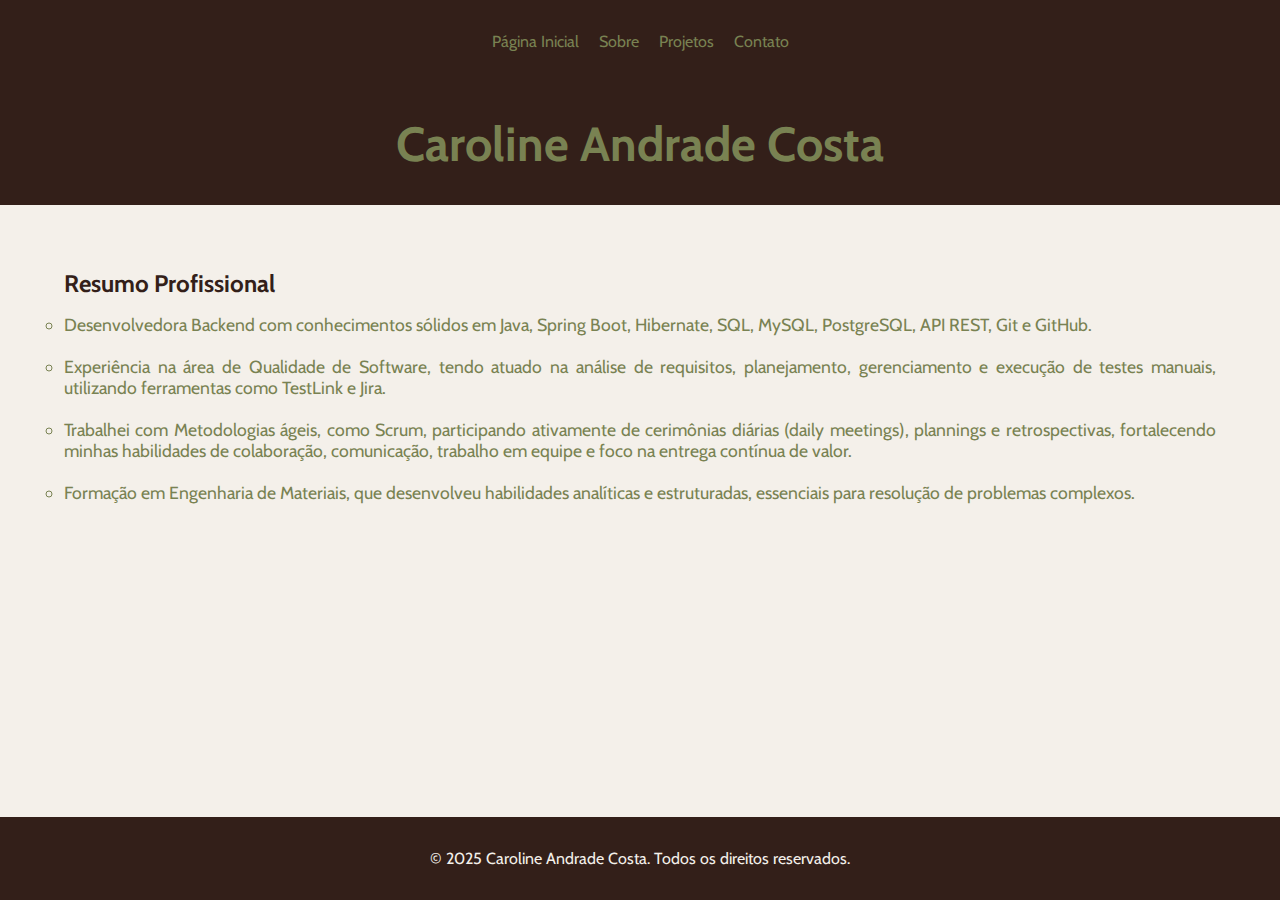
<file: index.html>
<!DOCTYPE html>
<html lang="en">

<head>
    <meta charset="UTF-8">
    <meta name="viewport" content="width=device-width, initial-scale=1.0">
    <link rel="stylesheet" href="./css/index.css">
    <title>Portfólio Caroline</title>
</head>

<body>
    <div class="container">
        <nav>
            <ul>
                <a href="index.html" target="_blank">
                    <li>Página Inicial</li>
                </a>
                <a href="sobre.html" target="_blank">
                    <li>Sobre</li>
                </a>
                <a href="projetos.html" target="_blank">
                    <li>Projetos</li>
                </a>
                <a href="contato.html" target="_blank">
                    <li>Contato</li>
                </a>
            </ul>
        </nav>
        <header>
            <h1>Caroline Andrade Costa</h1>
        </header>
        <main>
            <section>
                <h3>Resumo Profissional</h3>
                <ul>
                    <li>Desenvolvedora Backend com conhecimentos sólidos em Java, Spring Boot, Hibernate, SQL, MySQL,
                        PostgreSQL, API REST, Git e GitHub.</li><br>
                    <li>Experiência na área de Qualidade de Software, tendo atuado na análise de requisitos,
                        planejamento, gerenciamento e execução de testes manuais, utilizando ferramentas como TestLink e
                        Jira.</li><br>
                    <li>Trabalhei com Metodologias ágeis, como Scrum, participando ativamente de cerimônias diárias
                        (daily meetings), plannings e retrospectivas, fortalecendo minhas habilidades de colaboração,
                        comunicação, trabalho em equipe e foco na entrega contínua de valor.</li><br>
                    <li>Formação em Engenharia de Materiais, que desenvolveu habilidades analíticas e estruturadas,
                        essenciais para resolução de problemas complexos.</li><br>
                </ul>
            </section>
        </main>
        <footer>
            <p>&copy 2025 Caroline Andrade Costa. Todos os direitos reservados.</p>
        </footer>
    </div>
</body>

</html>
</file>
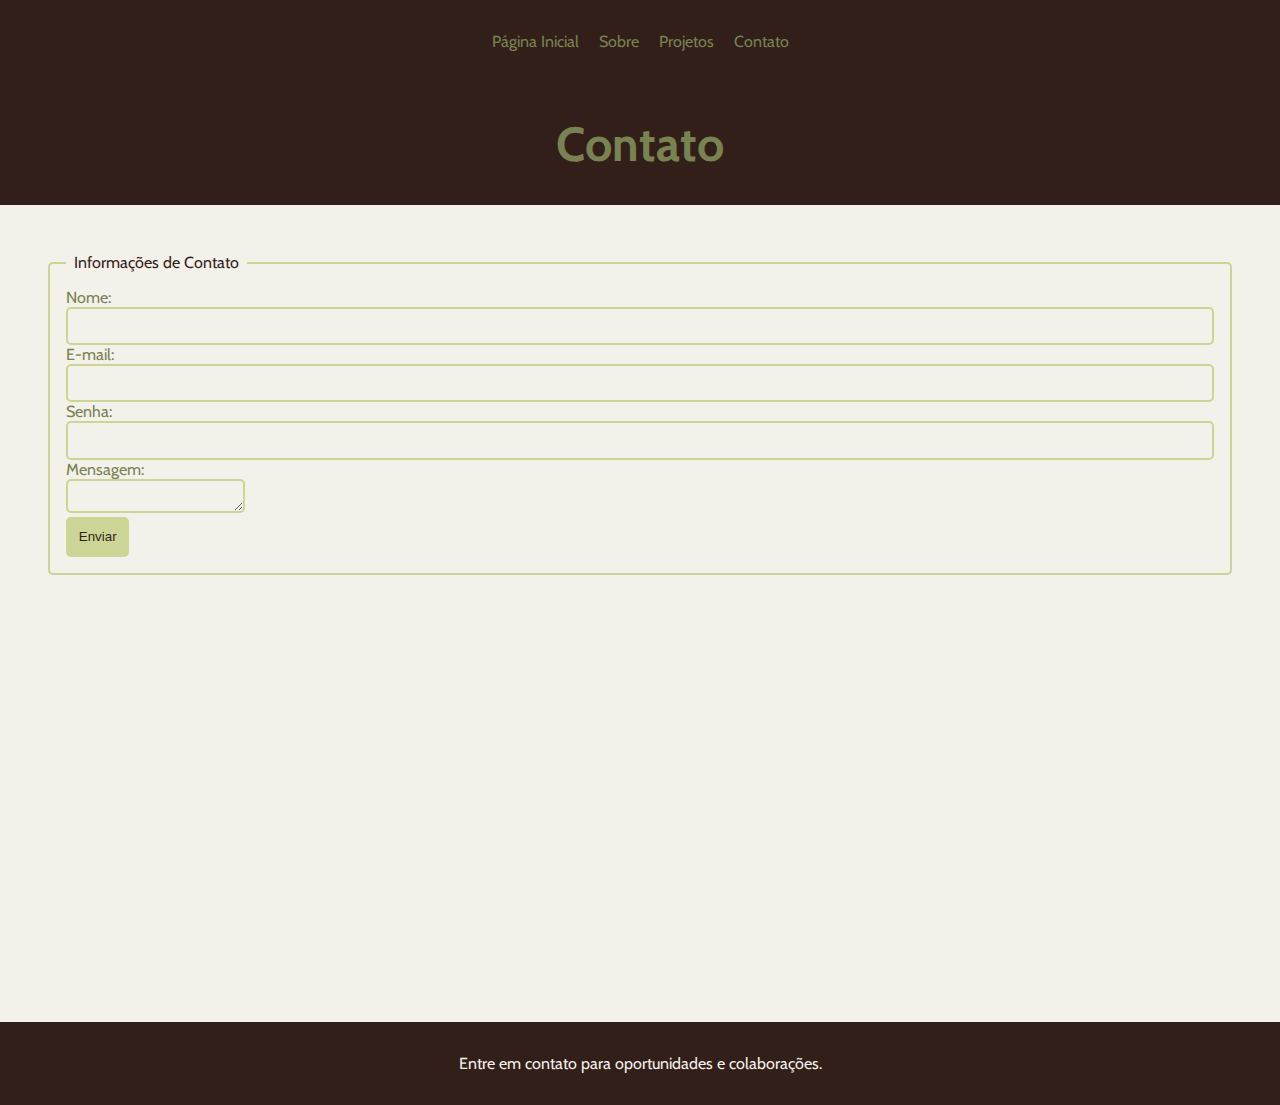
<file: contato.html>
<!DOCTYPE html>
<html lang="en">

<head>
    <meta charset="UTF-8">
    <meta name="viewport" content="width=device-width, initial-scale=1.0">
    <link rel="stylesheet" href="./css/contato.css">
    <title>Contato</title>
</head>
<nav>
    <ul>
        <a href="index.html" target="_blank">
            <li>Página Inicial</li>
        </a>
        <a href="sobre.html" target="_blank">
            <li>Sobre</li>
        </a>
        <a href="projetos.html" target="_blank">
            <li>Projetos</li>
        </a>
        <a href="contato.html" target="_blank">
            <li>Contato</li>
        </a>
    </ul>
</nav>
<header>
    <h1>Contato</h1>
</header>

<body>
    <div class="container">
        <main>
            <section>
                <form>
                    <fieldset>
                        <legend>Informações de Contato</legend>
                        <label for="nome">Nome:</label><br>
                        <input type="text" id="nome" name="nome"><br>
                        <label for="email">E-mail:</label><br>
                        <input type="text" id="email" name="email"><br>
                        <label for="senha">Senha:</label><br>
                        <input type="password" id="senha" name="senha"><br>
                        <label for="mensagem">Mensagem:</label><br>
                        <textarea name="mensagem" id="mensagem"></textarea><br>
                        <button>Enviar</button>
                    </fieldset>
                </form>
            </section>
        </main>
        <footer>
            <p>Entre em contato para oportunidades e colaborações.</p>
        </footer>
    </div>
</body>

</html>
</file>
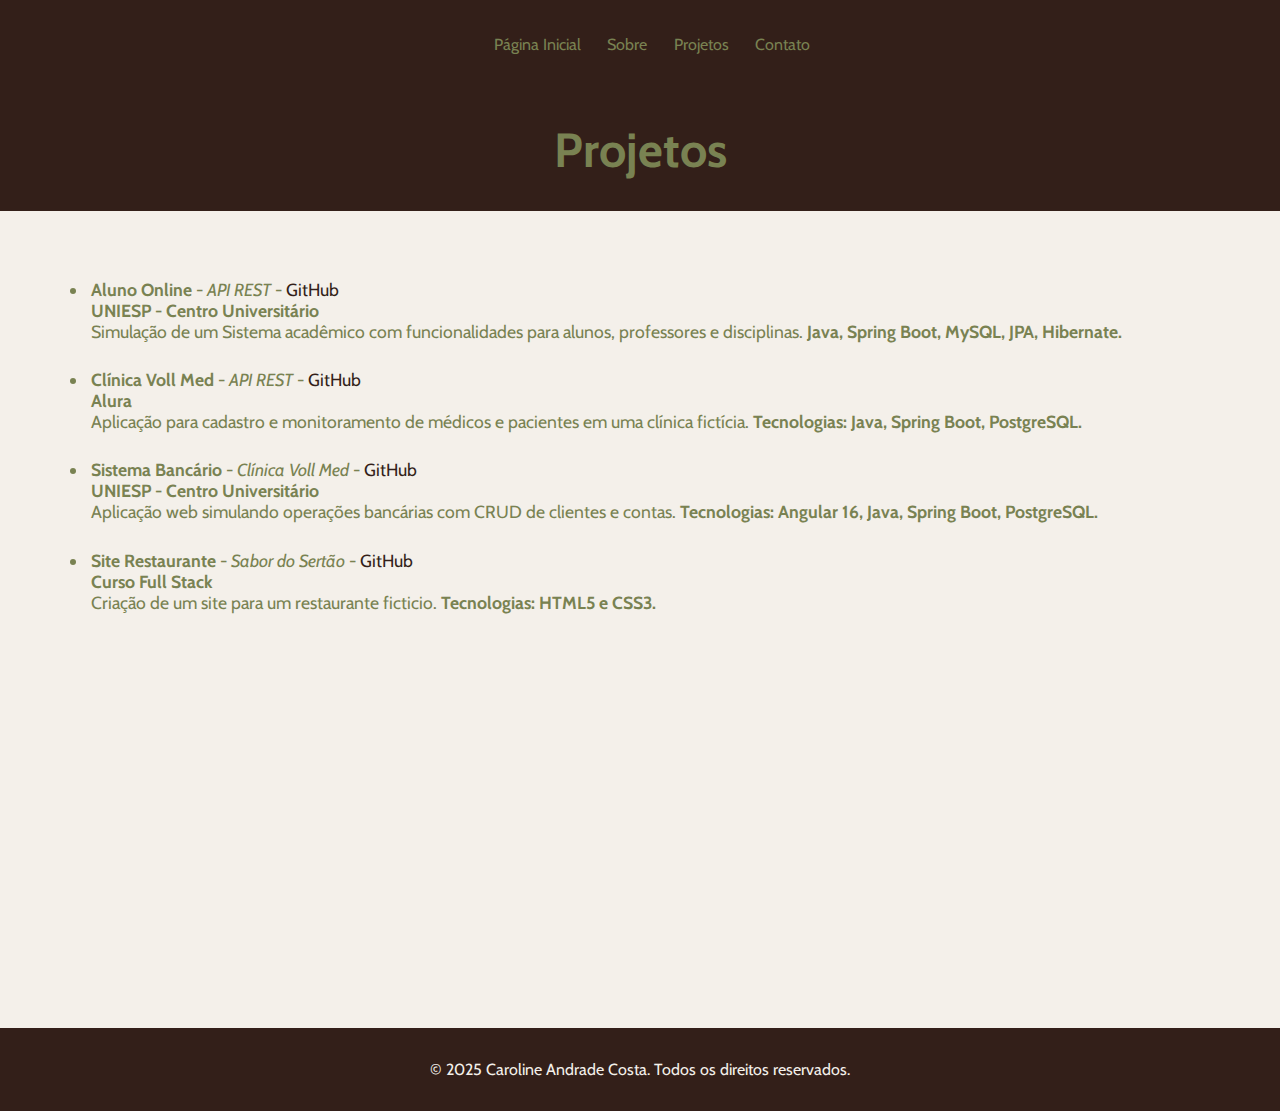
<file: projetos.html>
<!DOCTYPE html>
<html lang="en">

<head>
    <meta charset="UTF-8">
    <meta name="viewport" content="width=device-width, initial-scale=1.0">
    <link rel="stylesheet" href="./css/projetos.css">
    <title>Projetos</title>
</head>
<nav>
    <ul>
        <a href="index.html" target="_blank">
            <li>Página Inicial</li>
        </a>
        <a href="sobre.html" target="_blank">
            <li>Sobre</li>
        </a>
        <a href="projetos.html" target="_blank">
            <li>Projetos</li>
        </a>
        <a href="contato.html" target="_blank">
            <li>Contato</li>
        </a>
    </ul>
</nav>
<header>
    <h1>Projetos</h1>
</header>

<body>
    <div class="container">
        <main>
            <section>
                <ul>
                    <li><strong>Aluno Online</strong> - <em>API REST</em> - <a
                            href="https://github.com/carolineandradecosta/api_aluno_online_final"
                            target="_blank">GitHub</a><br>
                        <strong>UNIESP - Centro Universitário</strong><br>
                        Simulação de um Sistema acadêmico com funcionalidades para alunos, professores e disciplinas.
                        <strong>Java, Spring Boot, MySQL, JPA, Hibernate.</strong>
                    </li><br>
                    <li><strong>Clínica Voll Med</strong> - <em>API REST</em> - <a
                            href="https://github.com/carolineandradecosta/voll.med_api" target="_blank">GitHub</a><br>
                        <strong>Alura</strong><br>
                        Aplicação para cadastro e monitoramento de médicos e pacientes em uma clínica fictícia.
                        <strong>Tecnologias: Java, Spring Boot, PostgreSQL.</strong>
                    </li><br>
                    <li><strong>Sistema Bancário</strong> - <em>Clínica Voll Med</em> - <a
                            href="https://github.com/carolineandradecosta/sistema_bancario_front-end"
                            target="_blank">GitHub</a><br>
                        <strong>UNIESP - Centro Universitário</strong><br>
                        Aplicação web simulando operações bancárias com CRUD de clientes e contas.<strong> Tecnologias:
                            Angular 16, Java, Spring Boot, PostgreSQL.</strong>
                    </li><br>
                    <li><strong>Site Restaurante</strong> - <em>Sabor do Sertão</em> - <a
                            href="https://github.com/carolineandradecosta/curso-fullstack-desafio-site-restaurante"
                            target="_blank">GitHub</a><br>
                        <strong>Curso Full Stack</strong><br>
                        Criação de um site para um restaurante ficticio. <strong>Tecnologias: HTML5 e CSS3.</strong>
                    </li><br>
                </ul>
            </section>
        </main>
        <footer>
            <p>&copy 2025 Caroline Andrade Costa. Todos os direitos reservados.</p>
        </footer>
    </div>
</body>

</html>
</file>
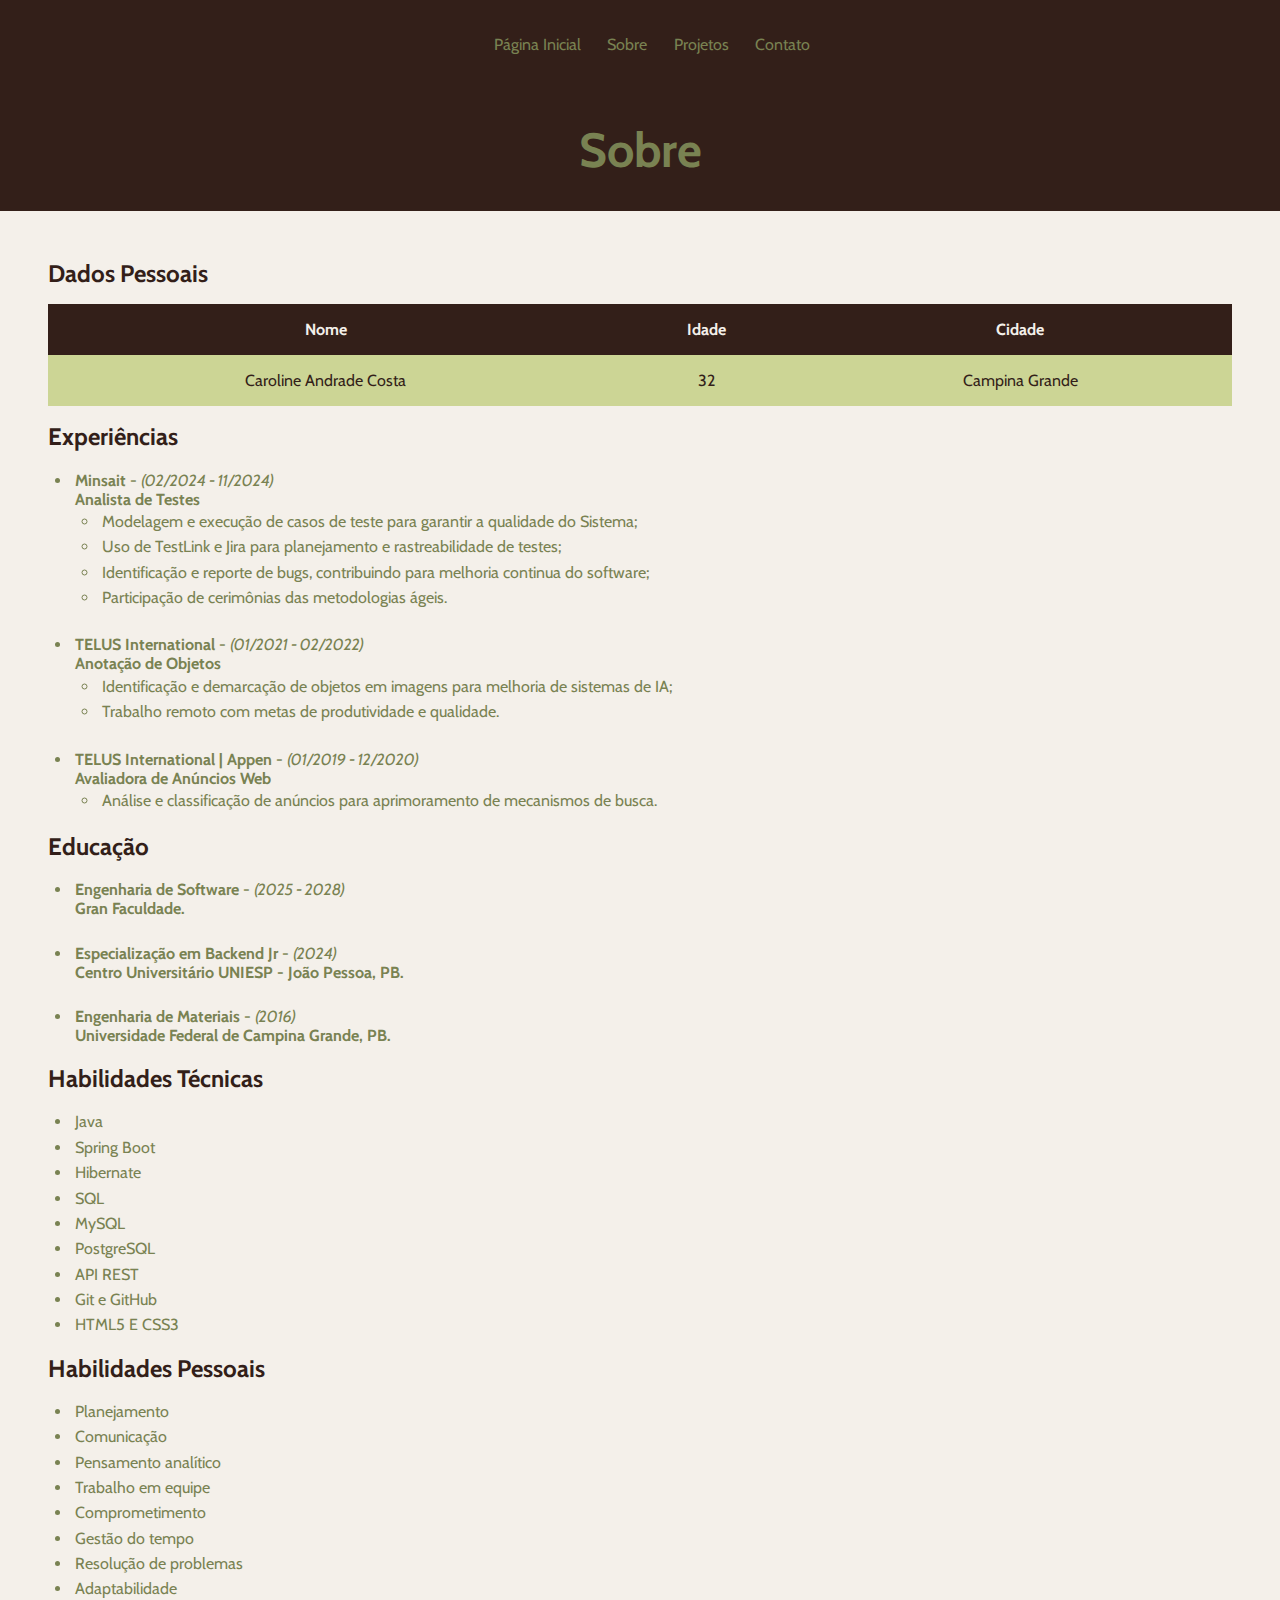
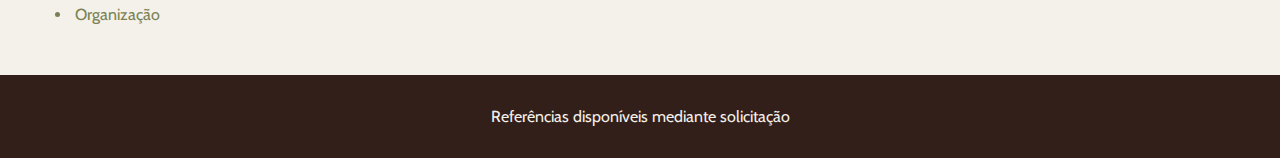
<file: sobre.html>
<!DOCTYPE html>
<html lang="en">

<head>
    <meta charset="UTF-8">
    <meta name="viewport" content="width=device-width, initial-scale=1.0">
    <link rel="stylesheet" href="./css/sobre.css">
    <title>Sobre</title>
</head>
<nav>
    <ul>
        <a href="index.html" target="_blank">
            <li>Página Inicial</li>
        </a>
        <a href="sobre.html" target="_blank">
            <li>Sobre</li>
        </a>
        <a href="projetos.html" target="_blank">
            <li>Projetos</li>
        </a>
        <a href="contato.html" target="_blank">
            <li>Contato</li>
        </a>
    </ul>
</nav>
<header>
    <h1>Sobre</h1>
</header>
<main>

    <body>
        <section>
            <h3>Dados Pessoais</h3>
            <table>
                <thead>
                    <tr>
                        <th>Nome</th>
                        <th>Idade</th>
                        <th>Cidade</th>
                    </tr>
                </thead>
                <tbody>
                    <tr>
                        <td>Caroline Andrade Costa</td>
                        <td>32</td>
                        <td>Campina Grande</td>
                    </tr>
                </tbody>
            </table>
        </section>
        <section>
            <h3>Experiências</h3>
            <ul>
                <li><strong>Minsait</strong> - <em>(02/2024 - 11/2024)</em> <br>
                    <strong>Analista de Testes</strong>
                    <ul>
                        <li>Modelagem e execução de casos de teste para garantir a qualidade do Sistema;</li>
                        <li>Uso de TestLink e Jira para planejamento e rastreabilidade de testes;</li>
                        <li>Identificação e reporte de bugs, contribuindo para melhoria continua do software;</li>
                        <li>Participação de cerimônias das metodologias ágeis.</li>
                    </ul>
                </li><br>
                <li><strong>TELUS International</strong> - <em>(01/2021 - 02/2022)</em> <br>
                    <strong>Anotação de Objetos</strong>
                    <ul>
                        <li>Identificação e demarcação de objetos em imagens para melhoria de sistemas de IA;</li>
                        <li>Trabalho remoto com metas de produtividade e qualidade.</li>
                    </ul>
                </li><br>
                <li><strong>TELUS International | Appen</strong> - <em>(01/2019 - 12/2020)</em> <br>
                    <strong>Avaliadora de Anúncios Web</strong>
                    <ul>
                        <li>Análise e classificação de anúncios para aprimoramento de mecanismos de busca.</li>
                    </ul>
                </li>
            </ul>
        </section>
        <section>
            <h3>Educação</h3>
            <ul>
                <li><strong>Engenharia de Software</strong> - <em>(2025 - 2028)</em> <br>
                    <strong>Gran Faculdade.</strong>
                </li><br>
                <li><strong>Especialização em Backend Jr</strong> - <em>(2024)</em> <br>
                    <strong>Centro Universitário UNIESP - João Pessoa, PB.</strong>
                </li><br>
                <li><strong>Engenharia de Materiais</strong> - <em>(2016)</em> <br>
                    <strong>Universidade Federal de Campina Grande, PB.</strong>
                </li>
            </ul>
        </section>
        <section>
            <h3>Habilidades Técnicas</h3>
            <ul>
                <li>Java</li>
                <li>Spring Boot</li>
                <li>Hibernate</li>
                <li>SQL</li>
                <li>MySQL</li>
                <li>PostgreSQL</li>
                <li>API REST</li>
                <li>Git e GitHub</li>
                <li>HTML5 E CSS3</li>
            </ul>
        </section>
        <section>
            <h3>Habilidades Pessoais</h3>
            <ul>
                <li>Planejamento</li>
                <li>Comunicação</li>
                <li>Pensamento analítico</li>
                <li>Trabalho em equipe</li>
                <li>Comprometimento</li>
                <li>Gestão do tempo</li>
                <li>Resolução de problemas</li>
                <li>Adaptabilidade</li>
                <li>Organização</li>
            </ul>
        </section>
</main>
<footer>
    <p>Referências disponíveis mediante solicitação</p>
</footer>
</body>

</html>
</file>
<file: css/index.css>
@import url('https://fonts.googleapis.com/css2?family=Cabin:ital,wght@0,400..700;1,400..700&family=Lobster&family=Roboto:ital,wght@0,100..900;1,100..900&display=swap');

* {
    margin: 0;
    padding: 0;
    box-sizing: border-box;
}

nav {
    background: #331f19;
    padding: 2rem;
}

nav ul {
    list-style: none;
    display: flex;
    justify-content: center;
    gap: 20px;
}

nav ul a {
    text-decoration: none;
    color: #798252;
}

nav ul li:hover {
    background: rgba(255, 255, 255, 0.2);
}

body {
    height: 100%;
    background-color: #f4f0ea;
    color: #798252;
    font-family: "Cabin", sans-serif;
    font-weight: 400;
}

.container {
    min-height: 100vh;
    display: flex;
    flex-direction: column;
}

main {
    flex: 1;
    padding: 4rem;
    display: flex;
    flex-direction: column;
    gap: 1rem;
    font-size: 1.1rem;
    text-align: justify;
}

header {
    padding: 2rem;
    background-color: #331f19;
    text-align: center;
    font-size: 1.5rem;
}

section {
    display: flex;
    flex-direction: column;
    gap: 1rem;
}

section ul {
    list-style: circle;
}

h3 {
    color: #331f19;
    font-size: 1.5rem;
}

footer {
    background-color: #331f19;
    padding: 2rem;
    text-align: center;
    color: #f4f0ea;
}
</file>
<file: css/contato.css>
@import url('https://fonts.googleapis.com/css2?family=Cabin:ital,wght@0,400..700;1,400..700&family=Lobster&family=Roboto:ital,wght@0,100..900;1,100..900&display=swap');

* {
    margin: 0;
    padding: 0;
    box-sizing: border-box;
}

nav {
    background: #331f19;
    padding: 2rem;
}

nav ul {
    list-style: none;
    display: flex;
    justify-content: center;
    gap: 20px;
}

nav ul a {
    text-decoration: none;
    color: #798252;
}

nav ul li:hover {
    background: rgba(255, 255, 255, 0.2);
}

header {
    padding: 2rem;
    background-color: #331f19;
    text-align: center;
    font-size: 1.5rem;
}

body {
    height: 100%;
    background-color: #f4f0ea;
    color: #798252;
    font-family: "Cabin", sans-serif;
    font-weight: 400;
}

.container {
    min-height: 100vh;
    display: flex;
    flex-direction: column;
}

main {
    flex: 1;
    padding: 3rem;
    display: flex;
    flex-direction: column;
    gap: 1rem;
}

section {
    display: flex;
    flex-direction: column;
    gap: 1rem;
}

h3 {
    color: #331f19;
    font-size: 1.5rem;
}

fieldset {
    border: 2px solid #ccd595;
    border-radius: 5px;
    padding: 1rem;
}

legend {
    color: #331f19;
    padding: 0 0.5rem;
}

input[type="text"],
input[type="password"],
input[type="email"] {
    width: 100%;
    padding: 0.6rem;
    border: 2px solid #ccd595;
    outline: none;
    border-radius: 5px;
    background-color: transparent;
}

textarea {
    background-color: #ccd595;
    border-radius: 5px;
    border: 2px solid #ccd595;
    background-color: transparent;
}

button {
    background-color: #ccd595;
    border: none;
    padding: 0.8rem;
    color: #331f19;
    border-radius: 5px;
    cursor: pointer;

}

footer {
    background-color: #331f19;
    padding: 2rem;
    text-align: center;
    color: #f4f0ea;
}
</file>
<file: css/projetos.css>
@import url('https://fonts.googleapis.com/css2?family=Cabin:ital,wght@0,400..700;1,400..700&family=Lobster&family=Roboto:ital,wght@0,100..900;1,100..900&display=swap');

* {
    margin: 0;
    padding: 0;
    box-sizing: border-box;
}

header {
    padding: 2rem;
    background-color: #331f19;
    text-align: center;
    font-size: 1.5rem;
}

body {
    height: 100%;
    background-color: #f4f0ea;
    color: #798252;
    font-family: "Cabin", sans-serif;
    font-weight: 400;
}

.container {
    min-height: 100vh;
    display: flex;
    flex-direction: column;
}

main {
    flex: 1;
    padding: 4rem;
    display: flex;
    flex-direction: column;
    gap: 1rem;
    font-size: 1.1rem;
    text-align: justify;
}

nav {
    background: #331f19;
    padding: 2rem;
}

nav ul {
    list-style: none;
    display: flex;
    justify-content: center;
    gap: 20px;
}

nav ul a {
    text-decoration: none;
    color: #798252;
}

nav ul li:hover {
    background: rgba(255, 255, 255, 0.2);
}

section {
    display: flex;
    flex-direction: column;
    gap: 1rem;
}

ul {
    margin-left: 1.5rem;
}

ul li {
    padding: 0.2rem;
}

ul li a {
    text-decoration: none;
    color: #331f19;
}

footer {
    background-color: #331f19;
    padding: 2rem;
    text-align: center;
    color: #f4f0ea;
}
</file>
<file: css/sobre.css>
@import url('https://fonts.googleapis.com/css2?family=Cabin:ital,wght@0,400..700;1,400..700&family=Lobster&family=Roboto:ital,wght@0,100..900;1,100..900&display=swap');

* {
    margin: 0;
    padding: 0;
    box-sizing: border-box;
}

nav {
    background: #331f19;
    padding: 2rem;
}

nav ul {
    list-style: none;
    display: flex;
    justify-content: center;
    gap: 20px;
}

nav ul a {
    text-decoration: none;
    color: #798252;
}

nav ul li:hover {
    background: rgba(255, 255, 255, 0.2);
}

body {
    background-color: #f4f0ea;
    color: #798252;
    font-family: "Cabin", sans-serif;
    font-weight: 400;
}

header {
    padding: 2rem;
    background-color: #331f19;
    text-align: center;
    font-size: 1.5rem;
}

main {
    padding: 3rem;
    display: flex;
    flex-direction: column;
    gap: 1rem;
    font-size: 1rem;
}

section {
    display: flex;
    flex-direction: column;
    gap: 1rem;
}

h3 {
    color: #331f19;
    font-size: 1.5rem;
}

table {
    width: 100%;
    border-collapse: collapse;
}


th {
    background-color: #331f19;
    color: #f4f0ea;
    padding: 1rem;
}

td {
    background-color: #ccd595;
    color: #331f19;
    padding: 1rem;
    text-align: center;
}

ul {
    margin-left: 1.5rem;
}

ul li {
    padding: 0.2rem;
}

footer {
    background-color: #331f19;
    padding: 2rem;
    text-align: center;
    color: #f4f0ea;
}
</file>
